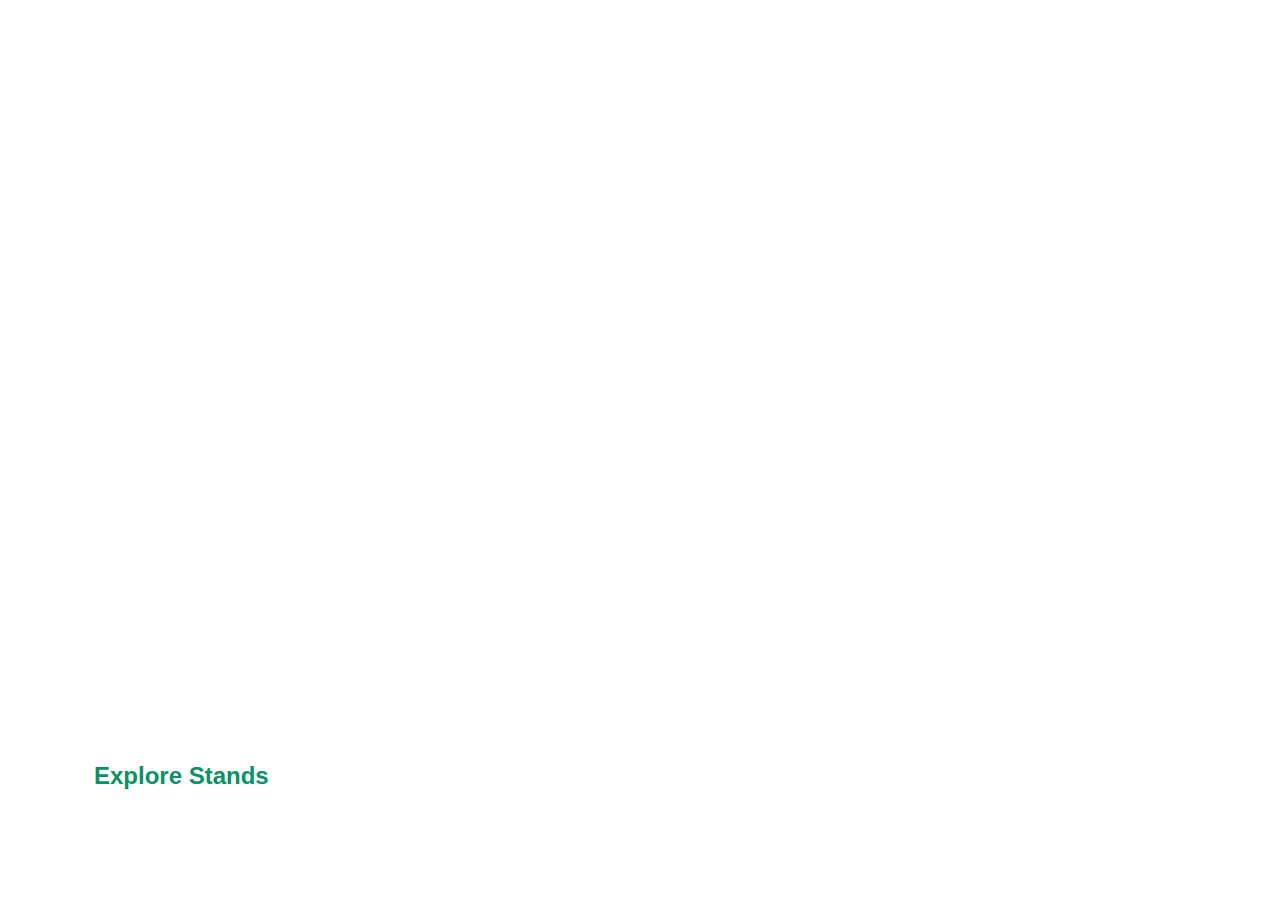
<file: index.html>
<!DOCTYPE html>
<html lang="en">
<head>
    <meta charset="UTF-8">
    <meta name="viewport" content="width=device-width, initial-scale=1.0">
    <!-- <link rel="stylesheet" href="https://cdnjs.cloudflare.com/ajax/libs/font-awesome/6.6.0/css/all.min.css" 
    integrity="sha512-Kc323vGBEqzTmouAECnVceyQqyqdsSiqLQISBL29aUW4U/M7pSPA/gEUZQqv1cwx4OnYxTxve5UMg5GT6L4JJg==" 
    crossorigin="anonymous" referrerpolicy="no-referrer" /> -->
    <link rel="stylesheet" href="style.css">
    <title>Expanding cards</title>
</head>
<body>
    <div class="container">
        <div class="panel active" style="background-image: 
        url('https://steamuserimages-a.akamaihd.net/ugc/1016068436114416823/68816CC2C389B799626BF0F77E5934032F23A553/?imw=5000&imh=5000&ima=fit&impolicy=Letterbox&imcolor=%23000000&letterbox=false');">
            <h3>Explore Stands</h3>
        </div>
        <div class="panel" style="background-image: url('https://images2.alphacoders.com/107/1079162.jpg');">
            <h3>Star Platinum</h3>
        </div>
        <div class="panel" style="background-image: url('https://i.ytimg.com/vi/mn_PqjntMcU/maxresdefault.jpg');">
            <h3>The World</h3>
        </div> 
        <div class="panel" style="background-image: url('https://i.ytimg.com/vi/N5EmASkG_fQ/maxresdefault.jpg');">
            <h3>Crazy Diamond</h3>
        </div> 
        <div class="panel" style="background-image: 
        url('https://steamuserimages-a.akamaihd.net/ugc/914672528572932450/5BC971C46BC1926283FBB46BB0115964F88CE2E7/?imw=637&imh=358&ima=fit&impolicy=Letterbox&imcolor=%23000000&letterbox=true');">
            <h3>Killer Queen</h3>
        </div>
        <div class="panel" style="background-image: url('https://i.pinimg.com/originals/18/15/ae/1815aee16909aeff4c4d1e83d1daca52.jpg');">
            <h3>Gold Experience</h3>
        </div>
    </div>

    <script src="script.js"></script>
</body>
</html>
</file>
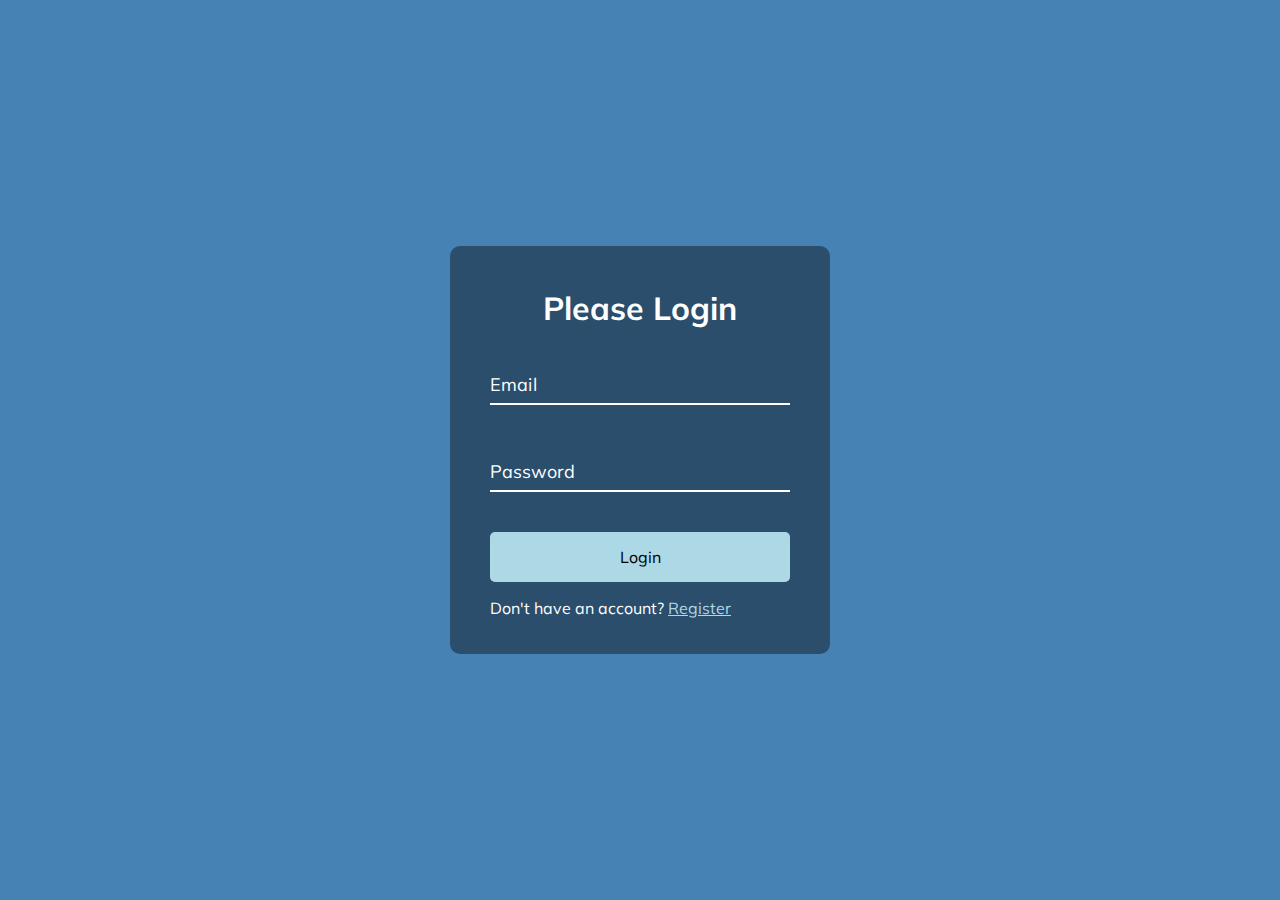
<file: animated-form/index.html>
<!DOCTYPE html>
<html lang="en">
<head>
    <meta charset="UTF-8">
    <meta name="viewport" content="width=device-width, initial-scale=1.0">
    <!-- <link rel="stylesheet" href="https://cdnjs.cloudflare.com/ajax/libs/font-awesome/6.6.0/css/all.min.css" 
    integrity="sha512-Kc323vGBEqzTmouAECnVceyQqyqdsSiqLQISBL29aUW4U/M7pSPA/gEUZQqv1cwx4OnYxTxve5UMg5GT6L4JJg==" 
    crossorigin="anonymous" referrerpolicy="no-referrer" /> -->
    <link rel="stylesheet" href="style.css">
    <title>Animated Input Form</title>
</head>
<body>
    <div class="container">
        <h1>Please Login</h1>
        <form>
            <div class="form-control">
                <input type="text" required>
                <label>Email</label>
                <!--<label>
                   <span style="transition-delay:0ms">E</span>
                    <span style="transition-delay:0ms">m</span>
                    <span style="transition-delay:0ms">a</span>
                    <span style="transition-delay:0ms">i</span>
                    <span style="transition-delay:0ms">l</span>
                </label>--> 
            </div>

            <div class="form-control">
                <input type="password" required>
                <label>Password</label>
                <!--<label>
                    <span style="transition-delay:0ms">P</span>
                    <span style="transition-delay:0ms">a</span>
                    <span style="transition-delay:0ms">s</span>
                    <span style="transition-delay:0ms">s</span>
                    <span style="transition-delay:0ms">w</span>
                    <span style="transition-delay:0ms">o</span>
                    <span style="transition-delay:0ms">r</span>
                    <span style="transition-delay:0ms">d</span>

                </label>-->
            </div>

            <button class="btn">Login</button>

            <p class="text">Don't have an account? <a href="#">Register</a> </p>
        </form>  
    </div>
    <script src="script.js"></script>
</body>
</html>
</file>
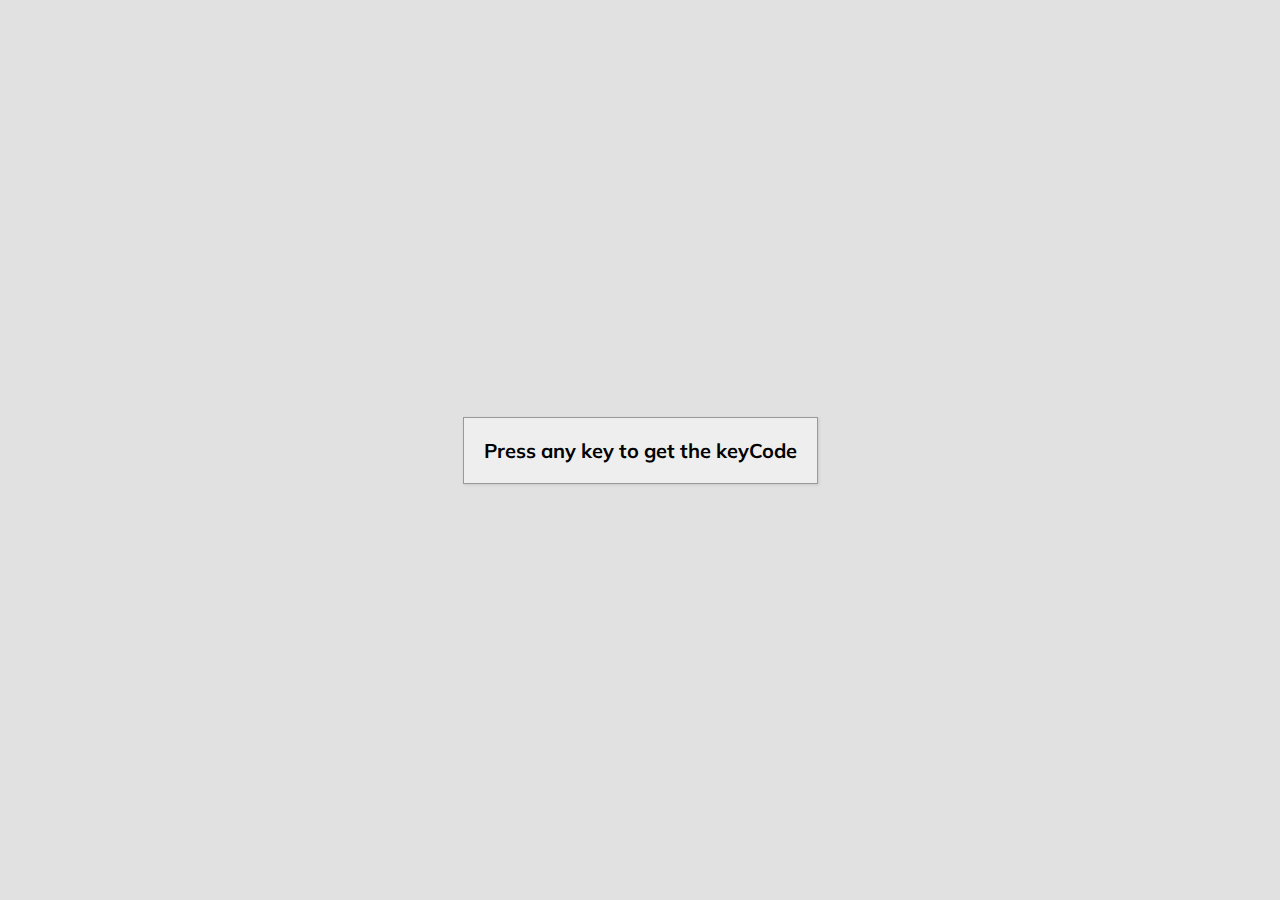
<file: event-keycode/index.html>
<!DOCTYPE html>
<html lang="en">
<head>
    <meta charset="UTF-8">
    <meta name="viewport" content="width=device-width, initial-scale=1.0">
    <!-- <link rel="stylesheet" href="https://cdnjs.cloudflare.com/ajax/libs/font-awesome/6.6.0/css/all.min.css" 
    integrity="sha512-Kc323vGBEqzTmouAECnVceyQqyqdsSiqLQISBL29aUW4U/M7pSPA/gEUZQqv1cwx4OnYxTxve5UMg5GT6L4JJg==" 
    crossorigin="anonymous" referrerpolicy="no-referrer" /> -->
    <link rel="stylesheet" href="style.css">
    <title>Event KeyCodes</title>
</head>
<body>
    <div id="insert">
        
        <div class="key">
            Press any key to get the keyCode
        </div>
    </div>
    <script src="script.js"></script>
</body>
</html>
</file>
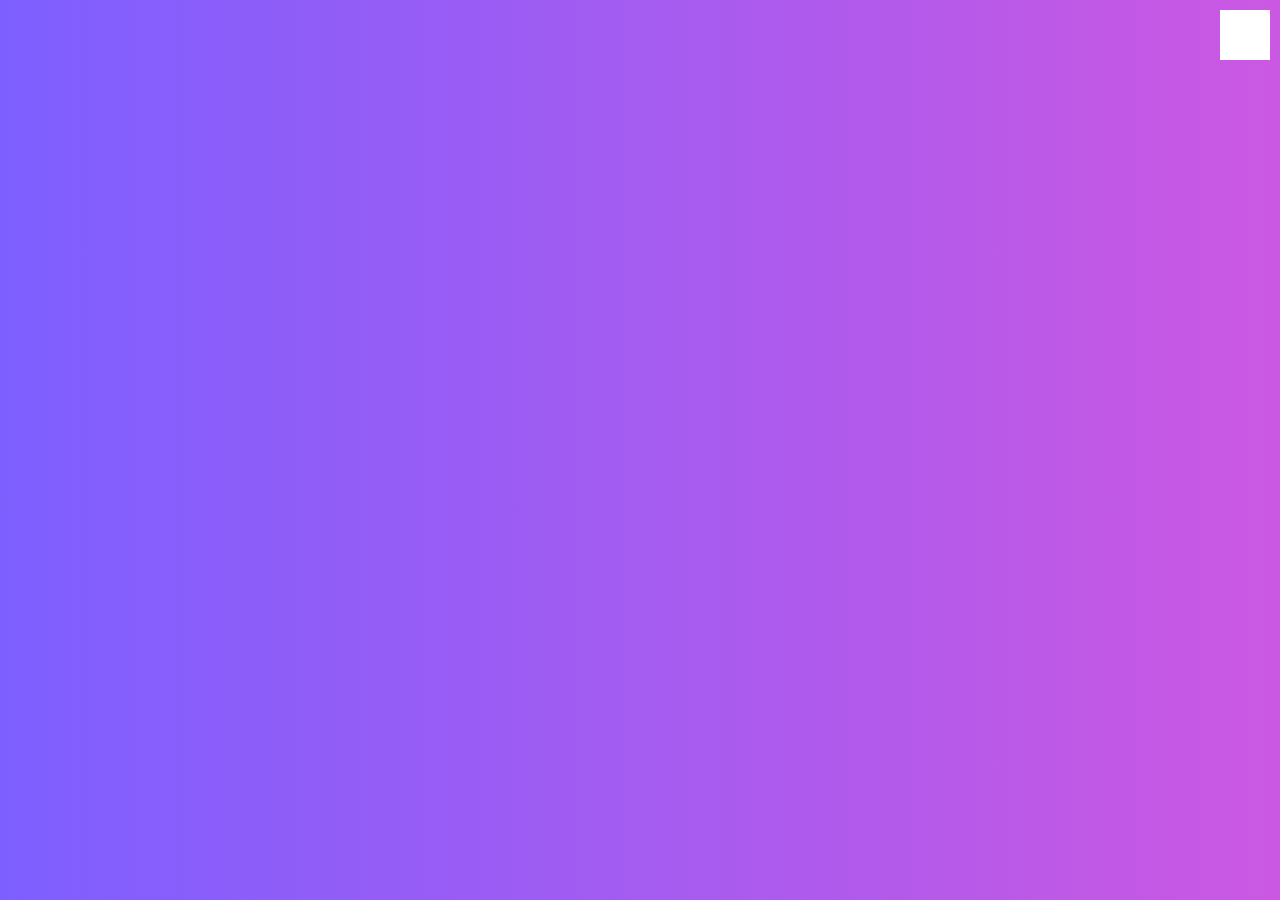
<file: hidden-search/index.html>
<!DOCTYPE html>
<html lang="en">
<head>
    <meta charset="UTF-8">
    <meta name="viewport" content="width=device-width, initial-scale=1.0">
    <link rel="stylesheet" href="https://cdnjs.cloudflare.com/ajax/libs/font-awesome/6.6.0/css/all.min.css" 
    integrity="sha512-Kc323vGBEqzTmouAECnVceyQqyqdsSiqLQISBL29aUW4U/M7pSPA/gEUZQqv1cwx4OnYxTxve5UMg5GT6L4JJg==" 
    crossorigin="anonymous" referrerpolicy="no-referrer" />
    <link rel="stylesheet" href="style.css">
    <title>Hidden Search</title>
</head>
<body>
    <div class="search">
        <input type="text" class="input" placeholder="Search... ">
        <button class="btn">
            <i class="fas fa-search"></i>
        </button>
    </div>
    <script src="script.js"></script>
</body>
</html>
</file>
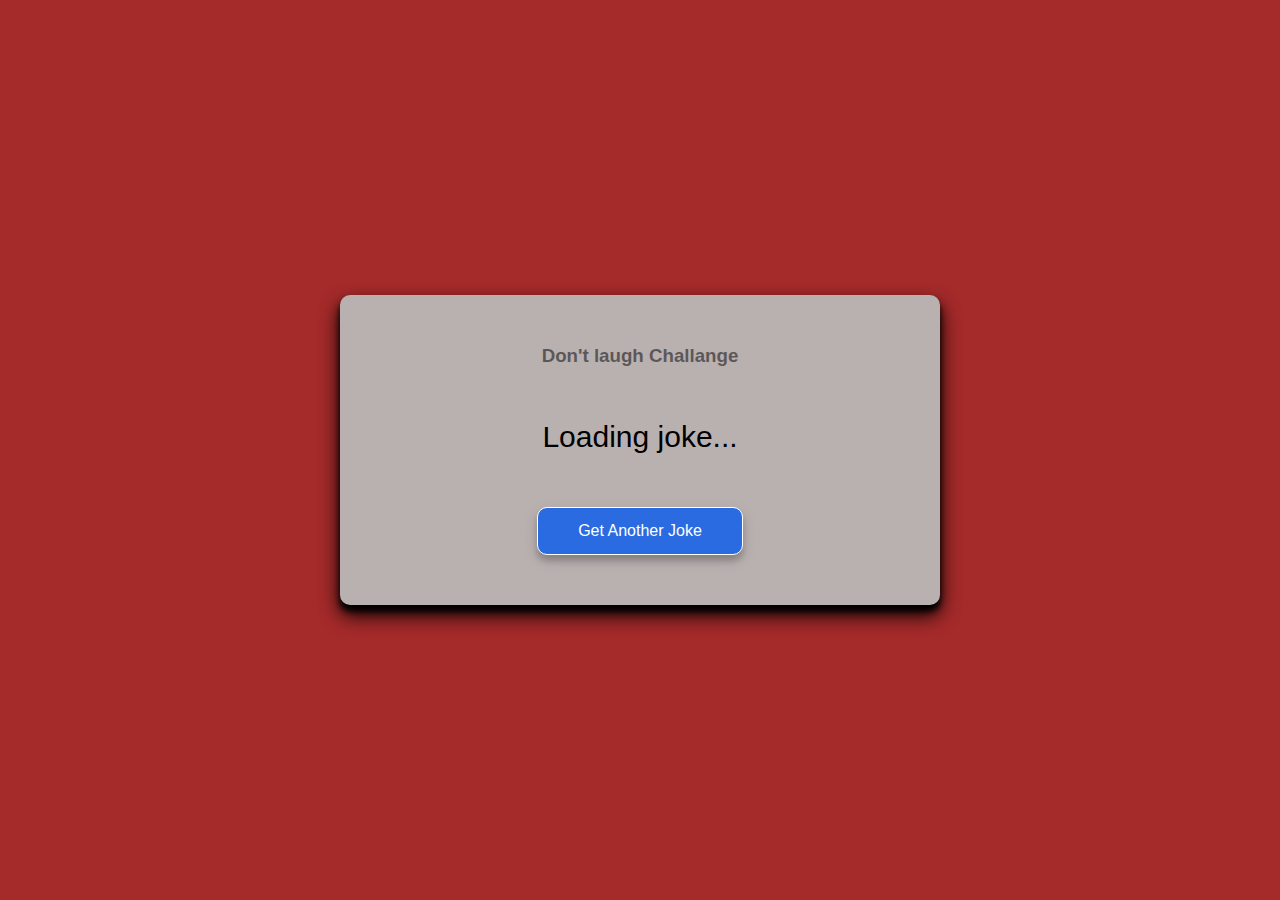
<file: jokes/index.html>
<!DOCTYPE html>
<html lang="en">
<head>
    <meta charset="UTF-8">
    <meta name="viewport" content="width=device-width, initial-scale=1.0">
    <!-- <link rel="stylesheet" href="https://cdnjs.cloudflare.com/ajax/libs/font-awesome/6.6.0/css/all.min.css" 
    integrity="sha512-Kc323vGBEqzTmouAECnVceyQqyqdsSiqLQISBL29aUW4U/M7pSPA/gEUZQqv1cwx4OnYxTxve5UMg5GT6L4JJg==" 
    crossorigin="anonymous" referrerpolicy="no-referrer" /> -->
    <link rel="stylesheet" href="style.css">
    <title>Dad jokes</title>
</head>
<body>
    <div class="container">
        <h3>Don't laugh Challange</h3>
        <div id="joke" class="joke">
            Loading joke...
        </div>
        <button id="jokeBtn" class="btn">Get Another Joke</button>
    </div>
    <script src="script.js" defer></script>
</body>
</html>
</file>
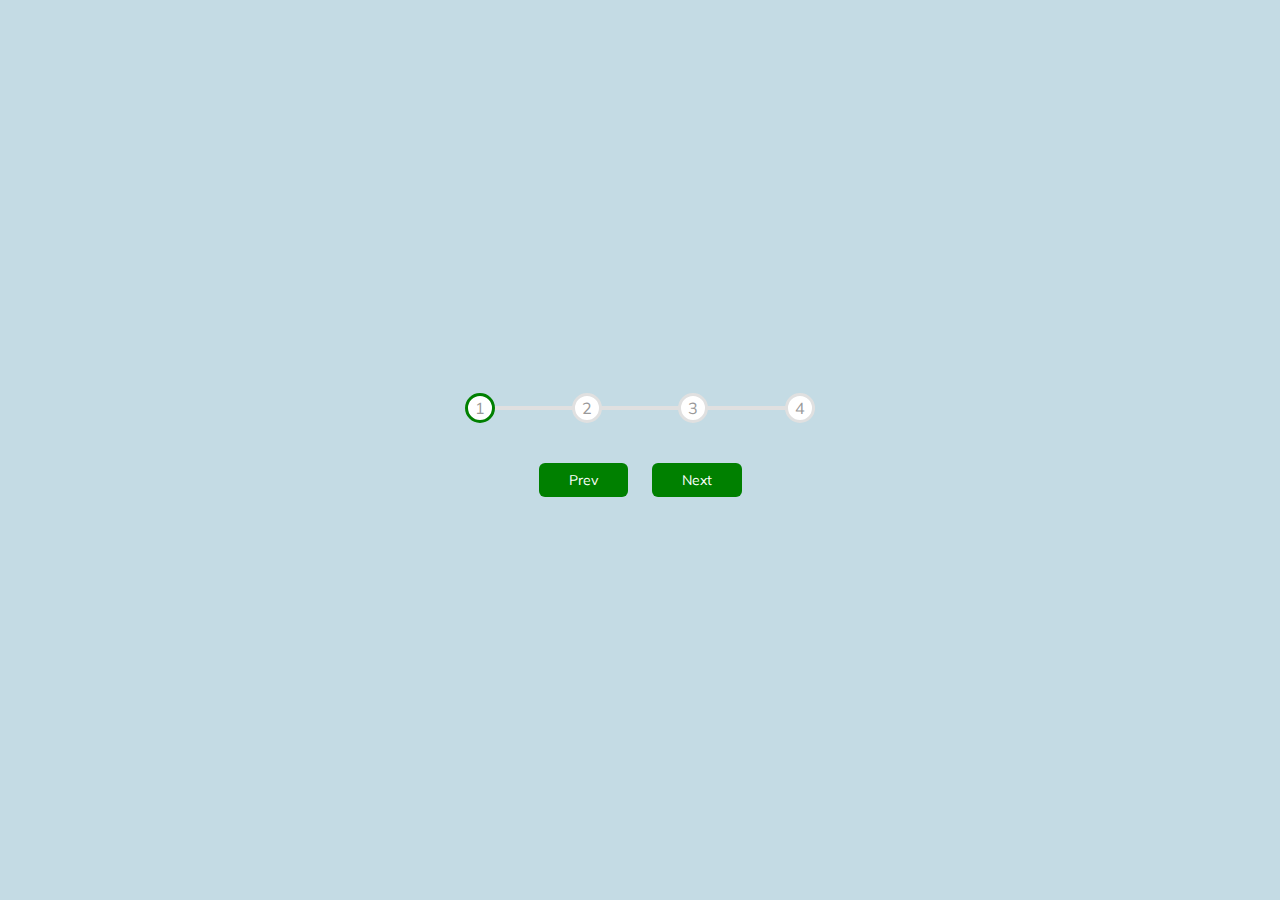
<file: progress-steps/index.html>
<!DOCTYPE html>
<html lang="en">
<head>
    <meta charset="UTF-8">
    <meta name="viewport" content="width=device-width, initial-scale=1.0">
    <!-- <link rel="stylesheet" href="https://cdnjs.cloudflare.com/ajax/libs/font-awesome/6.6.0/css/all.min.css" 
    integrity="sha512-Kc323vGBEqzTmouAECnVceyQqyqdsSiqLQISBL29aUW4U/M7pSPA/gEUZQqv1cwx4OnYxTxve5UMg5GT6L4JJg==" 
    crossorigin="anonymous" referrerpolicy="no-referrer" /> -->
    <link rel="stylesheet" href="style.css">
    <title>Progress Steps</title>
</head>
<body>
    <div class="container">
        <div class="progress-container">
            <div class="progress" id= "progress"></div>
            <div class="circle active">1</div>
            <div class="circle">2</div>
            <div class="circle">3</div>
            <div class="circle">4</div>
        </div>

        <button class="btn" id="prev" disable>Prev</button>
        <button class="btn" id="next">Next</button>
    </div>
    <script src="script.js"></script>
</body>
</html>
</file>
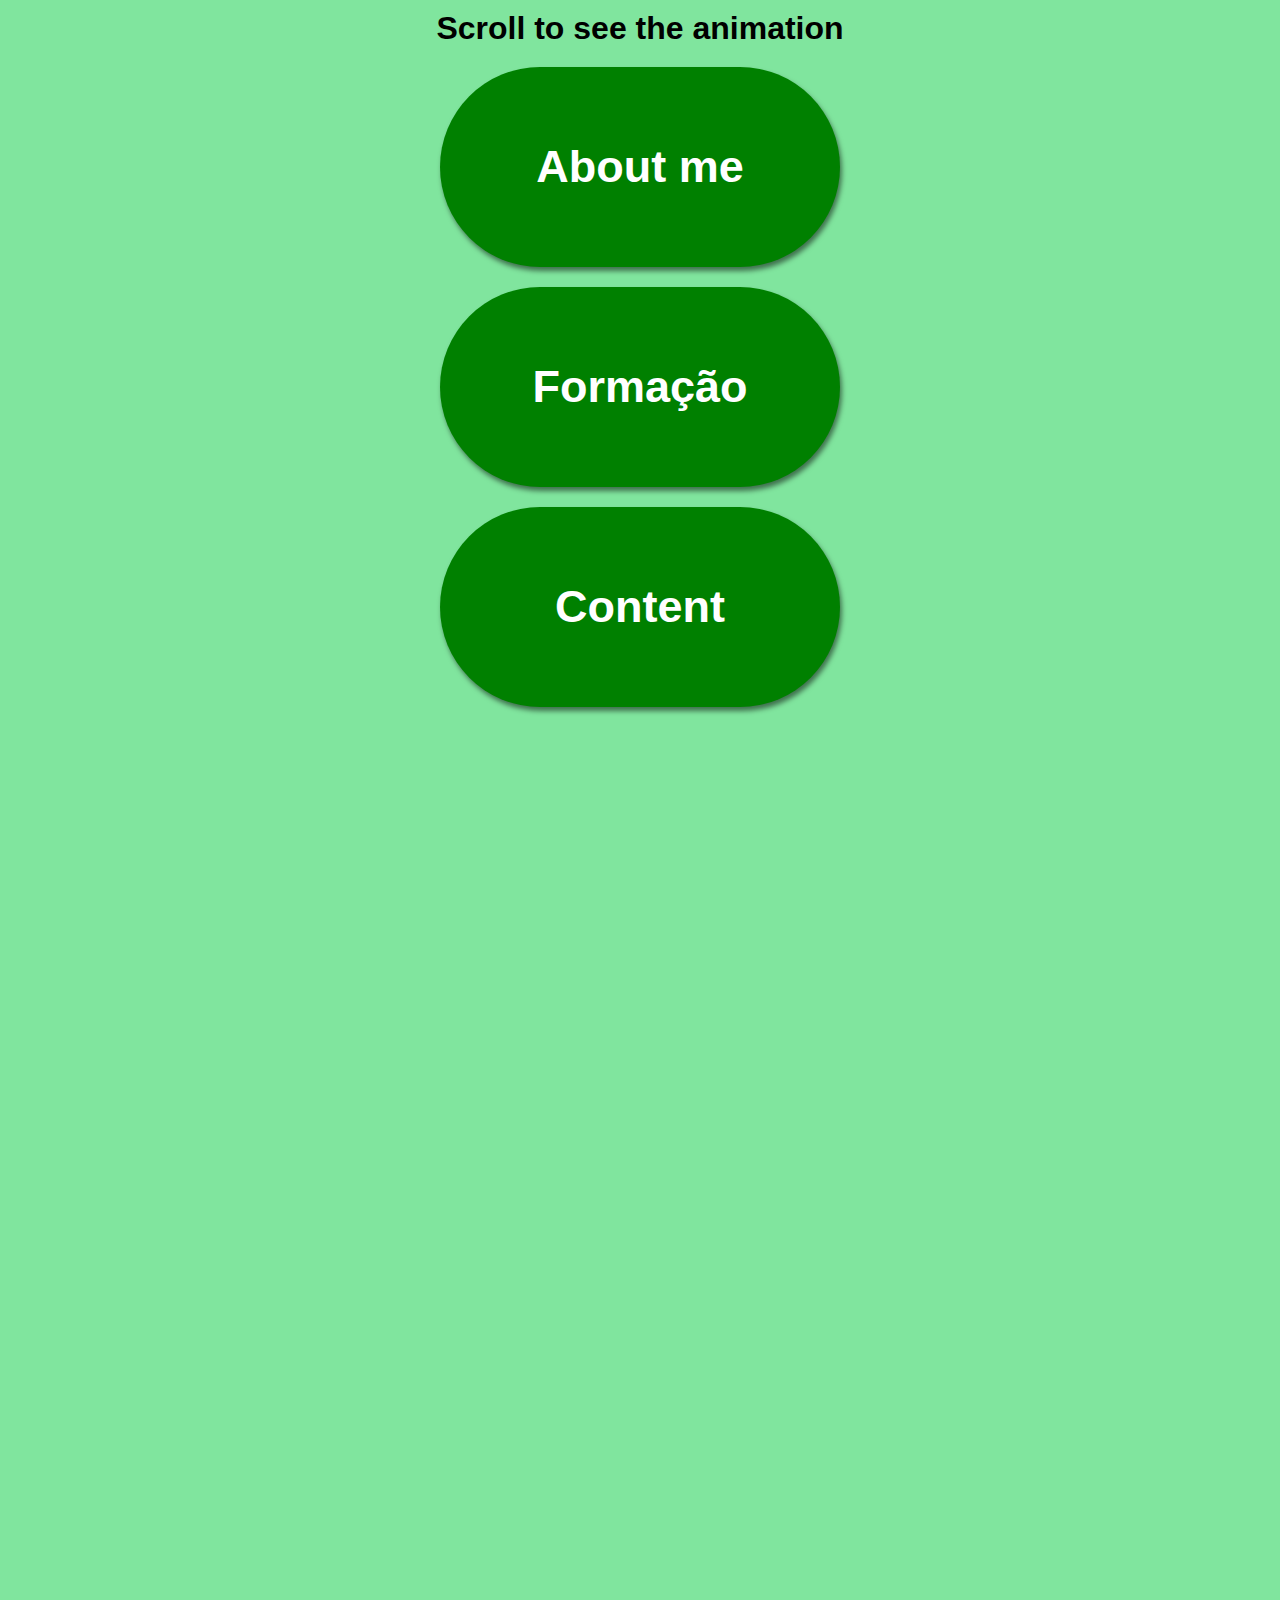
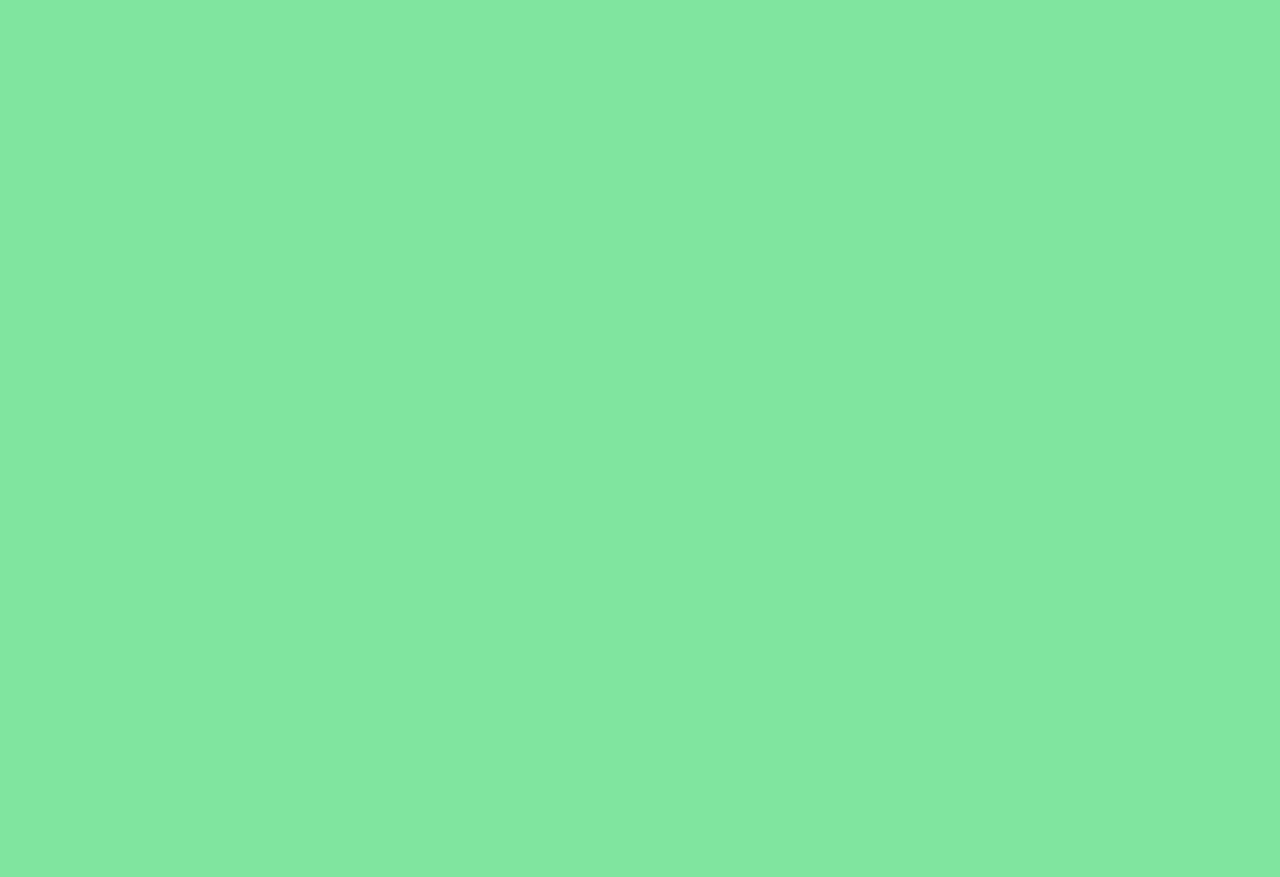
<file: scroll-animation/index.html>
<!DOCTYPE html>
<html lang="en">
<head>
    <meta charset="UTF-8">
    <meta name="viewport" content="width=device-width, initial-scale=1.0">
    <!-- <link rel="stylesheet" href="https://cdnjs.cloudflare.com/ajax/libs/font-awesome/6.6.0/css/all.min.css" 
    integrity="sha512-Kc323vGBEqzTmouAECnVceyQqyqdsSiqLQISBL29aUW4U/M7pSPA/gEUZQqv1cwx4OnYxTxve5UMg5GT6L4JJg==" 
    crossorigin="anonymous" referrerpolicy="no-referrer" /> -->
    <link rel="stylesheet" href="style.css">
    <title>Scroll Animation</title>
</head>
<body>
    <h1>Scroll to see the animation</h1>
    <div class="box"><h2>About me</h2></div>
    <div class="box"><h2>Formação</h2></div>
    <div class="box"><h2>Content</h2></div>
    <div class="box"><h2>Content</h2></div>
    <div class="box"><h2>Content</h2></div>
    <div class="box"><h2>Content</h2></div>
    <div class="box"><h2>Content</h2></div>
    <div class="box"><h2>Content</h2></div>
    <div class="box"><h2>Content</h2></div>
    <div class="box"><h2>Content</h2></div>
    <div class="box"><h2>Content</h2></div>
    <script src="script.js"></script>
</body>
</html>
</file>
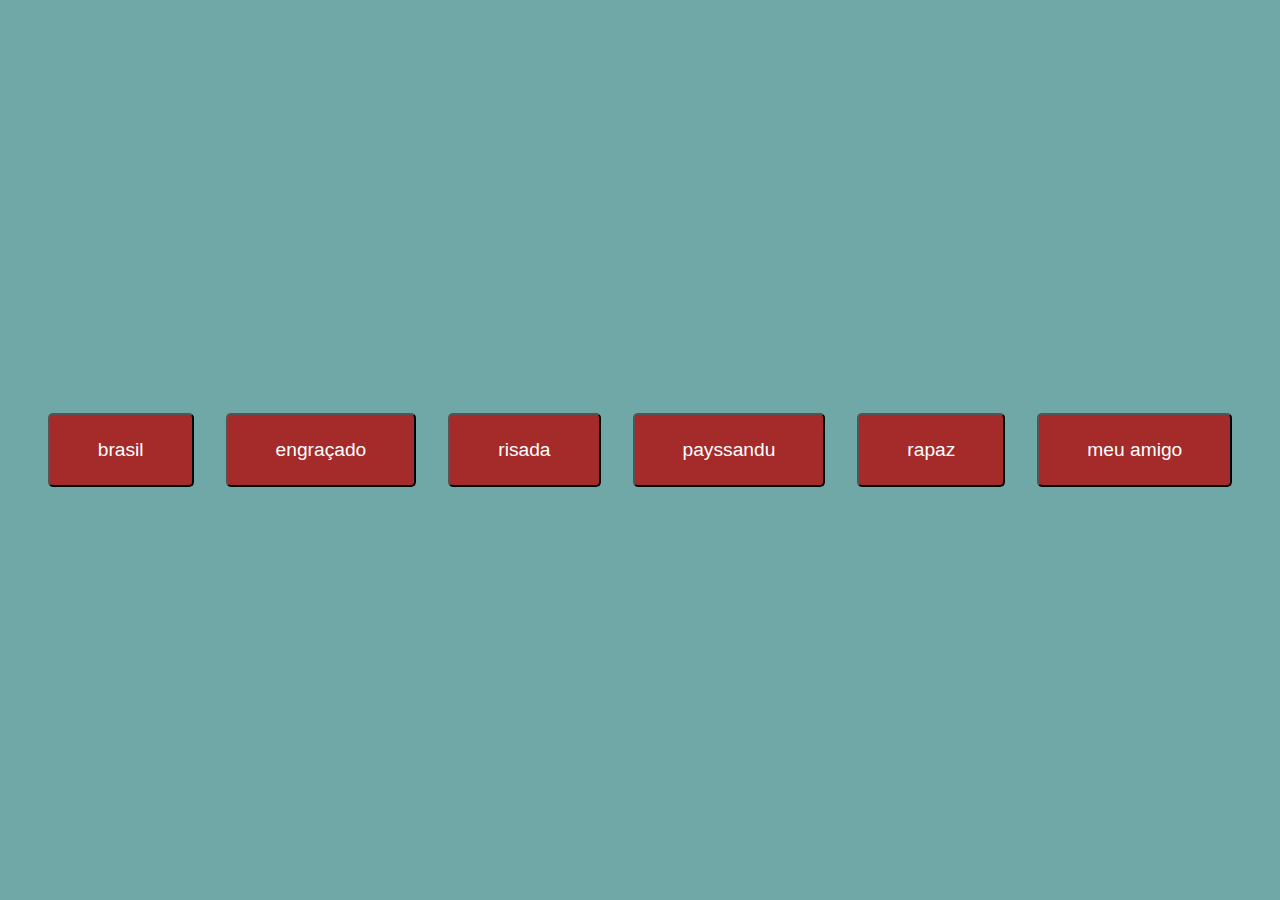
<file: sound-board/index.html>
<!DOCTYPE html>
<html lang="en">
<head>
    <meta charset="UTF-8">
    <meta name="viewport" content="width=device-width, initial-scale=1.0">
    <!-- <link rel="stylesheet" href="https://cdnjs.cloudflare.com/ajax/libs/font-awesome/6.6.0/css/all.min.css" 
    integrity="sha512-Kc323vGBEqzTmouAECnVceyQqyqdsSiqLQISBL29aUW4U/M7pSPA/gEUZQqv1cwx4OnYxTxve5UMg5GT6L4JJg==" 
    crossorigin="anonymous" referrerpolicy="no-referrer" /> -->
    <link rel="stylesheet" href="style.css">
    <title>Soud Board</title>
</head>
<body>
    <audio id="brasil" SRC="sounds/Brasillll.mp3"></audio>
    <audio id="engraçado" SRC="sounds/Que cara engraçado.mp3"></audio>
    <audio id="risada" SRC="sounds/Candido risada.mp3"></audio>
    <audio id="payssandu" SRC="sounds/Payssandu.mp3"></audio>
    <audio id="rapaz" SRC="sounds/rapaz.mp3"></audio>
    <audio id="meu amigo" SRC="sounds/Meu amigo.mp3"></audio>

    <div id="buttons"></div>

    <script src="script.js"></script>
</body>
</html>
</file>
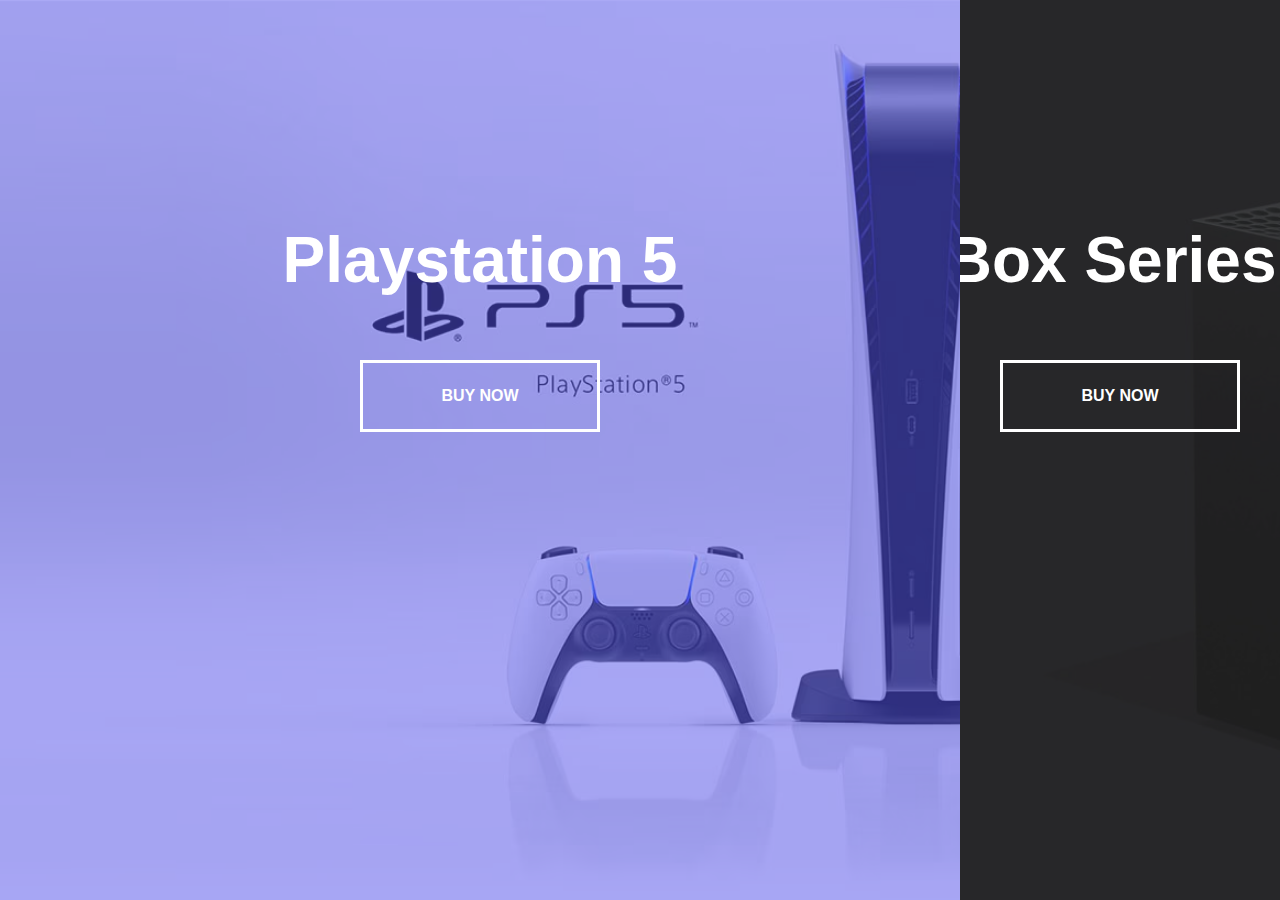
<file: split-landing-page/index.html>
<!DOCTYPE html>
<html lang="en">
<head>
    <meta charset="UTF-8">
    <meta name="viewport" content="width=device-width, initial-scale=1.0">
    <!-- <link rel="stylesheet" href="https://cdnjs.cloudflare.com/ajax/libs/font-awesome/6.6.0/css/all.min.css" 
    integrity="sha512-Kc323vGBEqzTmouAECnVceyQqyqdsSiqLQISBL29aUW4U/M7pSPA/gEUZQqv1cwx4OnYxTxve5UMg5GT6L4JJg==" 
    crossorigin="anonymous" referrerpolicy="no-referrer" /> -->
    <link rel="stylesheet" href="style.css">
    <title>Split Landing Page
    </title>
</head>
<body>
    <div class="container">
        <div class="split left">
            <h1>Playstation 5</h1>
            <a href="#" class="btn">Buy Now</a>
        </div>
        <div class="split right">
            <h1>XBox Series X</h1>
            <a href="#" class="btn">Buy Now</a>
        </div>
    </div>

    <script src="script.js"></script>
</body>
</html>
</file>
<file: style.css>
@import url('https://fonts.googleapis.com/css2?family=Muli&display=swap');

* {
    box-sizing: border-box;
}

body{
    font-family: 'Roboto', sans-serif;
    display: flex;
    align-items: center;
    justify-content: center;
    height: 100vh;
    overflow: hidden;
    margin: 0;
}

.container {
    display: flex;
    width: 90vw;
}

.panel {
    background-size: auto 100%;
    background-position: center;
    background-repeat: no-repeat;
    height: 80vh;
    border-radius: 50px;
    color: rgb(10, 145, 100);
    cursor: pointer;
    flex: 0.5;
    margin: 10px;
    position: relative;
    transition: flex 0.7s ease-in;
}

.panel h3{
    font-size: 24px;
    position: absolute;
    bottom: 20px;
    left: 20px;
    margin: 0;
    opacity: 0; 
}

.panel.active{
    flex: 5;
}

.panel.active h3{
    opacity: 1;
    transition: opacity 0.3s ease-in 0.4s;
}

@media(max-width: 480px){
    .container {
        width: 100vw;
    }

    .panel:nth-of-type(4),
    .panel:nth-of-type(5) {
        display: none;
    }
}
</file>
<file: animated-form/style.css>
@import url('https://fonts.googleapis.com/css2?family=Muli&display=swap');

* {
    box-sizing: border-box;
  }
  
  body {
    background-color: steelblue;
    color: white;
    font-family: 'Muli', sans-serif;
    display: flex;
    flex-direction: column;
    align-items: center;
    justify-content: center;
    height: 100vh;
    overflow: hidden;
    margin: 0;
  }

  .container {
    background-color: rgba(0, 0, 0, 0.4);
    padding: 20px 40px;
    border-radius: 10px;
  }

  .container h1 {
    text-align: center;
    margin-bottom: 30px;
  }

  .container a {
    text-decoration: line;
    color:lightblue; 
  }

  .btn {
    cursor: pointer;
    display: inline-block;
    width: 100%;
    background-color: lightblue;
    padding: 15px;
    font-family: inherit;
    font-size: 16px;
    border: 0;
    border-radius: 5px;
  }

  .btn:active{
    transform: scale(0.98);
  }

  .btn:focus {
    outline: 0;
  }

  .form-control {
    position: relative;
    margin: 20px 0 40px;
    width: 300px;
  }

  .form-control input {
    background-color: transparent;
    border: 0;
    border-bottom: 2px white solid;
    display: block;
    width: 100%;
    padding: 15px 0;
    font: 18px;
    color: white;
  }

  .form-control input:focus,
  .form-control input:valid {
    outline: 0;
    border-bottom-color: lightblue;
  }

  .form-control label{
    position: absolute;
    top: 15px;
    left: 0;
  }

  .form-control label span {
    display: inline-block;
    font-size: 18px;
    min-width: 5px;
    transition: 0.3s cubic-bezier(0.68, -0.55, 0.265, 1.55);
  }

  .form-control input:focus + label span,
  .form-control input:valid + label span {
    color: lightblue;
    transform: translateY(-25px);  
  }
</file>
<file: event-keycode/style.css>
@import url('https://fonts.googleapis.com/css2?family=Muli&display=swap');

* {
    box-sizing: border-box;
  }
  
  body {
    background-color: #e1e1e1;
    font-family: 'Muli', sans-serif;
    display: flex;
    align-items: center;
    justify-content: center;
    text-align: center;
    height: 100vh;
    overflow: hidden;
    margin: 0;
  }

  .key {
    border: 1px solid #999;
    background-color: #eee;
    box-shadow: 1px 1px 3px rgba(0, 0, 0, 0.1);
    display: inline-flex;
    align-items: center;
    font-size: 20px;
    font-weight: bold;
    padding: 20px;
    flex-direction: column;
    margin: 10px;
    min-width: 150px;
    position: relative;
  }

  .key small{
    position: absolute;
    top: -24px;
    left: 0;
    text-align: center;
    width: 100%;
  }
</file>
<file: hidden-search/style.css>
@import url('https://fonts.googleapis.com/css2?family=Muli&display=swap');

* {
    box-sizing: border-box;
  }
  
  body {
    background-image: linear-gradient(90deg, #7d5fff, #cb58e2);
    font-family: 'Roboto', sans-serif;
    display: flex;
    align-items: center;
    justify-content: center;
    height: 100vh;
    overflow: hidden;
    margin: 0;
  }

  .search {
    position: absolute;
    top: 10px;
    right: 10px;
    height: 50px;
    display: flex;
    align-items: center;
    justify-content: flex-end; /* Mantém o botão à direita */
  }

  .search .input {
    background-color: white;
    border: 0;
    font-size: 18px;
    padding: 15px;
    height: 50px;
    width: 50px;
    transition: width 0.3s ease;
    transform-origin: right center; /* Expandir a partir do lado direito */
    z-index: 0; /* Ficar atrás do botão */
  }

  .btn {
    background-color: white;
    border: 0;
    cursor: pointer;
    font-size: 24px;
    height: 50px;
    width: 50px;
    position: absolute;
    top: 10;
    left: 10;
    display: flex;
    justify-content: center;
    align-items: center;
    z-index: 1;
    /*transition: transform 0.3s ease;*/

  }

  .btn:focus,
  .input:focus {
    outline: none;
  }

  .search.active .input {
    width: 250px;
  }

  
  /*.search.active .btn {
    transform: translateX(198px);
  } */ /*movimento quando o botão estiver no centro da tela*/
</file>
<file: jokes/style.css>
@import url('https://fonts.googleapis.com/css2?family=Muli&display=swap');

* {
    box-sizing: border-box;
  }
  
  body {
    background-color: brown;
    font-family: 'Roboto', sans-serif;
    display: flex;
    flex-direction: column;
    align-items: center;
    justify-content: center;
    height: 100vh;
    overflow: hidden;
    margin: 0;
    padding: 20px;
  }

  .container {
    background-color: rgb(185, 176, 176);
    border-radius: 10px;
    box-shadow: 0 10px 20px rgba(0, 0, 0, 1), 0 6px 6px rgba(0, 0, 0, 1);
    padding: 50px 20px;
    text-align: center;
    max-width: 100%;
    width: 600px;
  }

  h3 {
    margin: 0;
    opacity: 0.5;
    letter-spacing: normal;

  }

  .joke {
    font-size: 30px;
    line-height: 40px;
    margin: 50px auto;
    max-width: 600px;
  }

  .btn {
    background-color: rgb(43, 107, 226);
    border: 1px solid;
    border-radius: 10px;
    color: white;
    box-shadow: 0 5px 15px rgba(0, 0, 0, 0.1), 0 6px 6px rgba(0, 0, 0, 0.2);
    padding: 14px 40px;
    font-size: 16px;
    cursor: pointer;
  }

  @import url('https://fonts.googleapis.com/css2?family=Muli&display=swap');

* {
    box-sizing: border-box;
  }
  
  body {
    background-color: brown;
    font-family: 'Roboto', sans-serif;
    display: flex;
    flex-direction: column;
    align-items: center;
    justify-content: center;
    height: 100vh;
    overflow: hidden;
    margin: 0;
    padding: 20px;
  }

  .container {
    background-color: rgb(185, 176, 176);
    border-radius: 10px;
    box-shadow: 0 10px 20px rgba(0, 0, 0, 1), 0 6px 6px rgba(0, 0, 0, 1);
    padding: 50px 20px;
    text-align: center;
    max-width: 100%;
    width: 600px;
  }

  h3 {
    margin: 0;
    opacity: 0.5;
    letter-spacing: normal;

  }

  .joke {
    font-size: 30px;
    line-height: 40px;
    margin: 50px auto;
    max-width: 600px;
  }

  .btn {
    background-color: rgb(43, 107, 226);
    border: 1px solid;
    border-radius: 10px;
    color: white;
    box-shadow: 0 5px 15px rgba(0, 0, 0, 0.1), 0 6px 6px rgba(0, 0, 0, 0.2);
    padding: 14px 40px;
    font-size: 16px;
    cursor: pointer;
  }

  .btn:active {
    transform: scale(0.9);
  }

  .btn:focus {
    outline: 0;
  }

  .btn:focus {
    outline: 0;
  }
</file>
<file: progress-steps/style.css>
@import url('https://fonts.googleapis.com/css2?family=Muli&display=swap');

:root {
  --line-border-fill: #008000;
  --line-border-empty: #e0e0e0;

}

* {
    box-sizing: border-box;
  }
  
  body {
    background-color: #c4dbe4;
    font-family: 'Muli', sans-serif;
    display: flex;
    flex-direction: column;
    align-items: center;
    justify-content: center;
    height: 100vh;
    overflow: hidden;
    margin: 0;
  }

  .container {
    text-align: center;
  }

  .progress-container {
    display: flex;
    justify-content: space-between;
    position: relative;
    margin-bottom: 30px;
    max-width: 100%;
    width: 350px;
  }

  .progress-container::before {
    content: ' ';
    background-color: var(--line-border-empty);
    position: absolute;
    top: 50%;
    left: 0;
    transform: translateY(-50%);
    height: 4px;
    width: 100%;
    z-index: -1;
  }
  
  .progress {
    background-color: var(--line-border-fill);
    position: absolute;
    top: 50%;
    left: 0;
    transform: translateY(-50%);
    height: 4px;
    width: 0%;
    z-index: -1;
    transition: 0.4s ease;
  }

  .circle {
    background-color: white;
    color: #999;
    border-radius: 50%;
    height: 30px;
    width: 30px;
    display: flex;
    align-items: center;
    justify-content: center;
    border: 3px solid var(--line-border-empty);
    transition: 0.5s ease;
  }

  .circle.active {
    border-color: var(--line-border-fill);
  }

  .btn {
    background-color: var(--line-border-fill);
    color: #fff;
    border: 0;
    border-radius: 6px;
    cursor: pointer;
    font-family: inherit;
    padding: 8px 30px;
    margin:10px;
    font-size: 14px;
  }

  .btn:active {
    transform: scale(0.98);
  }

  .btn:focus {
    outline: 0;
  }

  .btn:disabled {
    background-color: var(--line-border-empty);
    cursor: not-allowed;    
  }
</file>
<file: scroll-animation/style.css>
@import url('https://fonts.googleapis.com/css2?family=Muli&display=swap');

* {
    box-sizing: border-box;
  }
  
  body {
    background-color: #80e59e;
    font-family: 'Roboto', sans-serif;
    display: flex;
    flex-direction: column;
    align-items: center;
    justify-content: center;
    margin: 0;
    overflow-x: hidden;
  }

  h1 {
    margin: 10px;

  }
  .box {
    background-color: green ;
    color: white;
    display: flex;
    align-items: center;
    justify-content: center;
    width: 400px;
    height: 200px;
    margin: 10px;
    border-radius: 100px;
    box-shadow: 2px 4px 5px rgb(0, 0, 0, 0.5);
    transform: translateX(2000px);
    transition: transform 0.4s ease;
  }

  .box:nth-of-type(even){
    transform: translateX(-2000px);
  }

  .box.show {
    transform: translateX(0);
  }

  .box h2 {
    font-size: 45px;
  }
</file>
<file: sound-board/style.css>
@import url('https://fonts.googleapis.com/css2?family=Comic+Neue:wght@400;700&display=swap');

* {
    box-sizing: border-box;
  }
  
  body {
    background-color: rgb(112, 168, 168);
    font-family: 'Comic Sans MS', 'Comic Sans', sans-serif;
    display: flex;
    flex-wrap: wrap;
    align-items: center;
    justify-content: center;
    text-align: center;
    height: 100vh;
    overflow: hidden;
    margin: 0;
  }

  .btn {
    background-color: brown;
    border-radius: 5px;
    color: white;
    margin: 1rem;
    padding: 1.5rem 3rem;
    font-size: 1.2rem;
    font-family: inherit;
  }

  .btn:hover {
    opacity: 0.9;
  }
  
  .btn:focus {
    outline: none;
  }
</file>
<file: split-landing-page/style.css>
@import url('https://fonts.googleapis.com/css2?family=Muli&display=swap');

:root {
  --left-bg-color: rgba(87, 84, 236, 0.5);
  --right-bg-color: rgba(43, 43, 43, 0.7);
  --left-btn-hover-color: rgba(87, 84, 236, 1);
  --right-btn-hover-color: rgba(28, 122, 28, 1);
  --hover-width: 75%;
  --other-width: 25%;
  --speed: 700ms;
}

* {
    box-sizing: border-box;
  }
  
  body {
    font-family: 'Roboto', sans-serif;
    height: 100vh;
    overflow: hidden;
    margin: 0;
  }

  h1 {
    font-size: 4rem;;
    color: white;
    position: absolute;
    left: 50%;
    top: 20%;
    transform: translateX(-50%);
    white-space: nowrap;
  }

  .btn {
    position: absolute;
    display: flex;
    align-items: center;
    justify-content: center;
    left: 50%;
    top: 40%;
    transform: translateX(-50%);
    text-decoration: none;
    color: white;
    border: white solid 0.2rem;
    font-size: 1rem;
    font-weight: bold;
    text-transform: uppercase;
    width: 15rem;
    padding: 1.5rem;
  }

  .split.left .btn:hover {
    background-color: var(--left-btn-hover-color);
    border-color: var(--left-btn-hover-color);
  }

  .split.right .btn:hover {
    background-color: var(--right-btn-hover-color);
    border-color: var(--right-btn-hover-color);
  }

  .container {
    position: relative;
    width: 100%;
    height: 100%;
    background: #333;
  }

  .split {
    position: absolute;
    width: 50%;
    height: 100%;
    overflow: hidden;
  }

  .split.left {
    left: 0;
    background: url('bannertv-ps5.jpg');
    background-repeat: no-repeat;
    background-size: cover;
  }

  .split.left::before {
    content: '';
    position: absolute;
    width: 100%;
    height: 100%;
    background-color: var(--left-bg-color);
  }

  .split.right {
    right: 0;
    background: url('Xbox-Series-X-banner-1536x864.jpg');
    background-repeat: no-repeat;
    background-size: cover;
  }

  .split.right::before {
    content: '';
    position: absolute;
    width: 100%;
    height: 100%;
    background-color: var(--right-bg-color);
  }

  .split.right,
  .split.left,
  .split.right::before,
  .split.left::before {
    transition: all var(--speed) ease-in-out;
  }

  .hover-left .left{
    width: var(--hover-width);
  }

  .hover-left .right {
    width: var(--other-width);
  }

  .hover-right .right{
    width: var(--hover-width);
  }

  .hover-right .left {
    width: var(--other-width);
  }

  @media (max-width: 800px){
    h1{
      font-size: 2rem;
      top: 30%;
    }

    .btn{
      padding: 1.2rem;
      width: 12rem;
    }
  }
</file>
